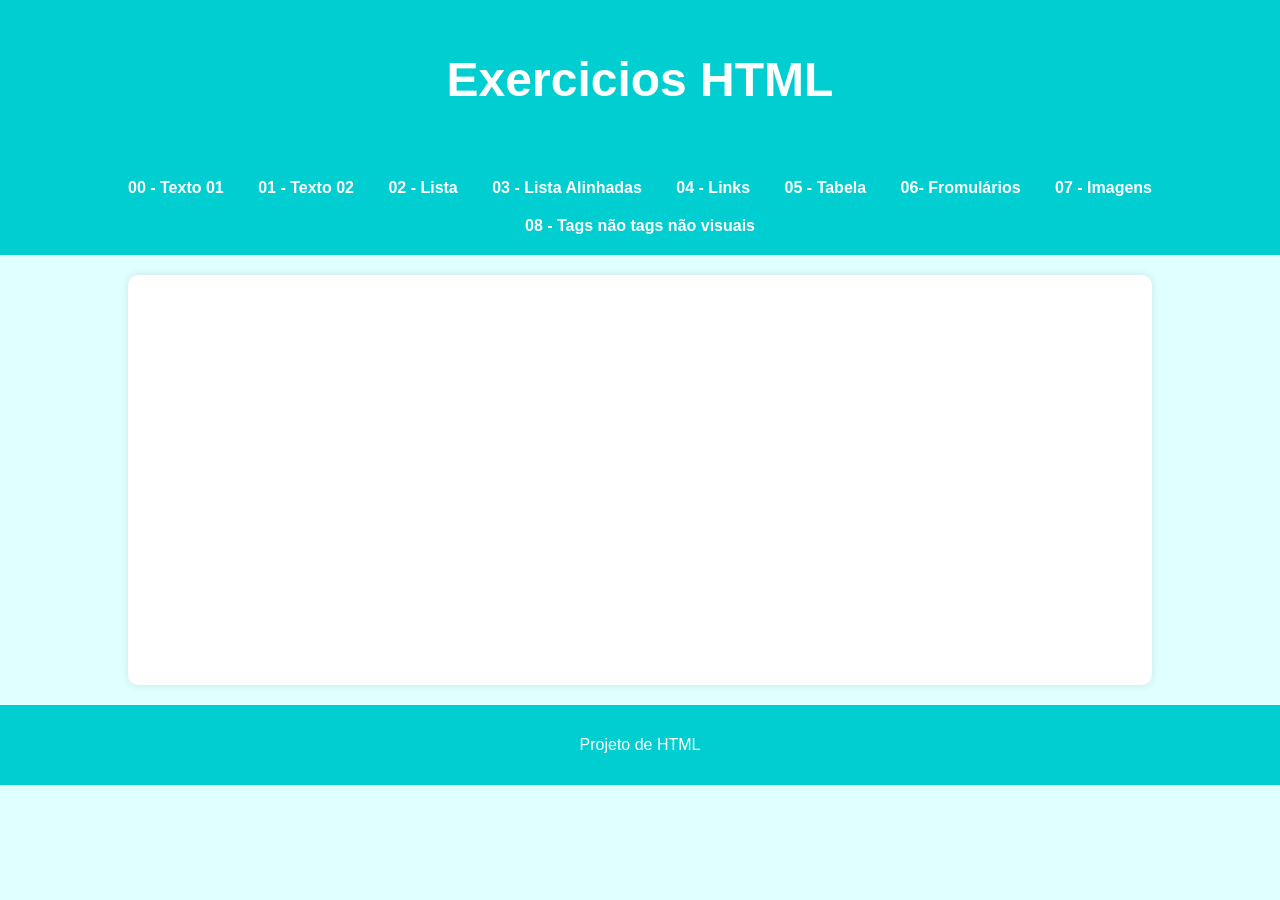
<file: index.html>
<!DOCTYPE html>
<html lang="pt-BR">
<head>
    <meta charset="UTF-8">
    <meta name="viewport" content="width=device-width, initial-scale=1.0">
    <title>Exercicios HTML</title>
    <link rel="stylesheet" href="style.css">
    <style>
        #conteudo{
            padding: 30px 0px;
        }
    </style>
</head>
<body>
    <header>
        <h1>Exercicios HTML</h1>
    </header>
    <nav>
        <a href="/texto1.html">00 - Texto 01</a>
        <a href="/texto2.html">01 - Texto 02</a>
        <a href="lista.html">02 - Lista</a>
        <a href="/listaAlinhadas.html">03 - Lista Alinhadas</a>
        <a href="/links.html">04 - Links</a>
        <a href="/tabela.html">05 - Tabela</a>
        <a href="/form.html">06- Fromulários</a>
        <a href="/imagens.html">07 - Imagens</a>
        <a href="/tagsNaoVisuais.html">08 - Tags não tags não visuais</a>
    </nav>
    <section id="conteudo"></section>
    <footer>
        <p>Projeto de HTML</p>
    </footer>
</body>
</html>
</file>
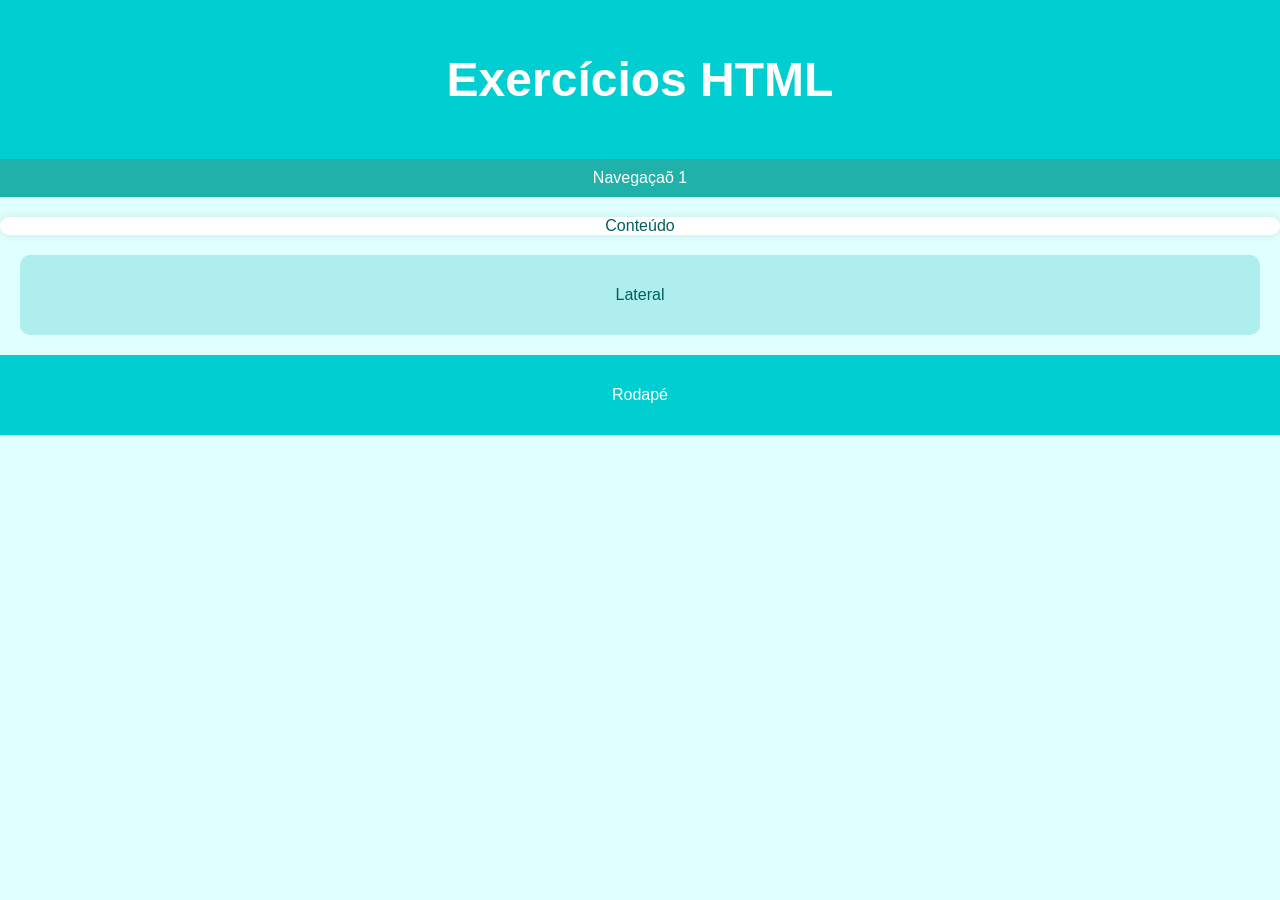
<file: anatomiaHTML.html>
<!DOCTYPE html>
<html lang="pt-BR">
<head>
    <meta charset="UTF-8">
    <meta name="viewport" content="width=device-width, initial-scale=1.0">
    <title>Anatomia HTML</title>
    <link rel="stylesheet" href="anatomiaHTML.css">
</head>
<body>
    <header>
        <h1>Exercícios HTML</h1>
    </header>
    <nav>
        <a href="./">Navegaçaõ 1</a>
    </nav>
    <section id="conteudo">
        <p>Conteúdo</p>
    </section>
    <aside>
        <p>Lateral</p>
    </aside>
    <footer>
        <p>Rodapé</p>
    </footer>
</body>
</html>
</file>
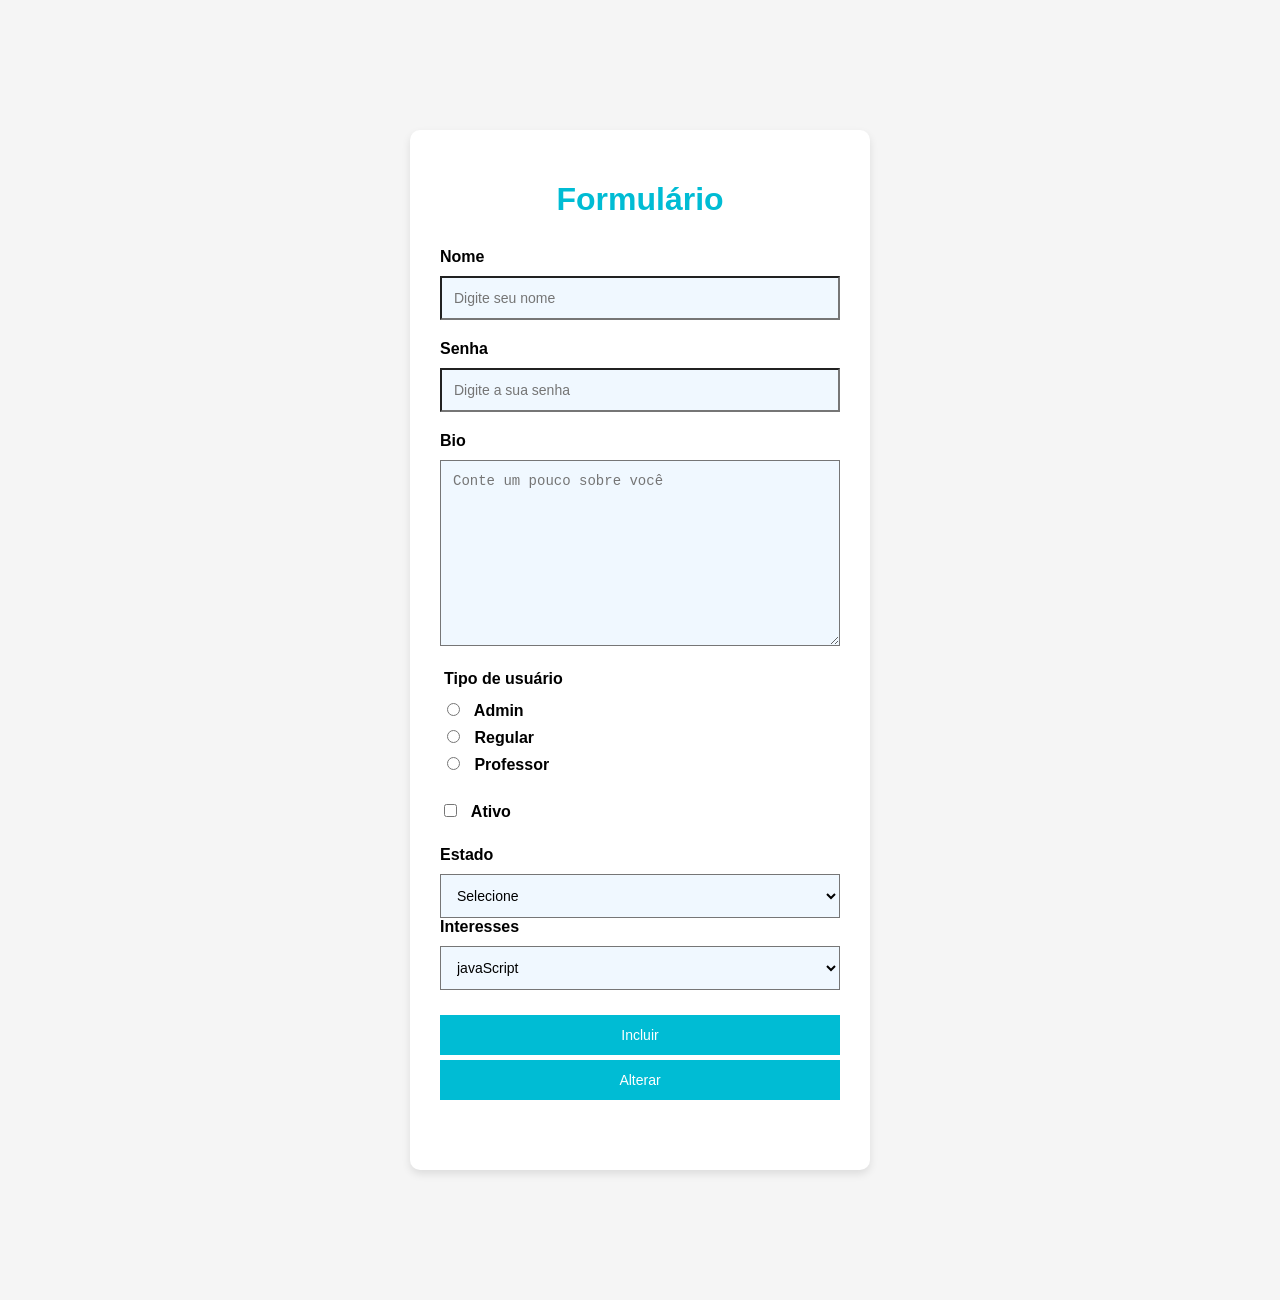
<file: form.html>
<!DOCTYPE html>
<html lang="pt-BR">
<head>
    <meta charset="UTF-8">
    <meta name="viewport" content="width=device-width, initial-scale=1.0">
    <title>Formulário</title>
    <style>
        /*reset estrutura básica*/
        body{
            font-family: Arial, Helvetica, sans-serif;
            margin: 100px;
            padding: 100px;
            background-color: #f5f5f5;
            display: flex;
            justify-content: center;
            align-items: center;
            height: 100vh;
        }

        .form-container{
            background-color: #fff;
            border-radius: 10px;
            box-shadow: 0 4px 8px rgba(0, 0, 0, 0.1);
            padding: 30px;
            width: 100%;
            max-width: 400px;
        }

        h1{
            text-align: center;
            color: #00bcd4;
            margin-bottom: 30px;
        }

        form{
            display: flex;
            flex-direction: column;
        }

        .form-group{
            margin-bottom: 20px;
        }

        label{
            font-weight: bold;
            margin-bottom: 5px;
            display: block;
        }

        input,
        textarea,
        select,
        button{
            width: 100%;
            padding: 12px;
            margin-top: 5px;
            border: 1px soldid #ccc;
            font-size: 14px;
            box-sizing: border-box;
            background-color: #f0f8ff;
        }
        input[type="radio"],
        input[type="checkbox"]{
            display: inline-block;
            width: auto;
            margin-right: 10px;
        }

        button{
            background-color: #00bcd4;
            color: white;
            border: none;
            cursor: pointer;
            transition: background-color 0.3s;
        }
        button:hover{
            background-color: #0097a7;
        }
        
        select, 
        textarea{
            transition: border-color 0.3s;
        }

        input:focus, 
        textarea:focus,
        select:focus{
            border-color: #00bcd4;
            outline:none;
        }

        fieldset{
            border: none;
            padding: 0;
        }

        legend{
            font-weight: bold;
            margin-bottom: 10px;
        }

        .buttons{
            display: flex;
            justify-content: space-between;
            gap: 10px;
        }

    </style>
</head>
<body>
    <div class="form-container">
        <h1>Formulário</h1>

        <form Method="post" action="http://localhost:3003/usuarios">
            <input type="hidden" name="id" value="3">

            <div class="form-group">
                <label for="name">Nome</label>
                <input type="text" id="name" name="name" placeholder="Digite seu nome">
            </div>

            <div class="form-group">
                <label for="senha">Senha</label>
                <input type="password" name="senha" id="senha" placeholder="Digite a sua senha">
            </div>

            <div class="form-group">
                <label for="bio">Bio</label>
                <textarea name="bio" id="bio" cols="30" rows="10" placeholder="Conte um pouco sobre você"></textarea>
            </div>
            <fieldset class="form-group">
                <legend>Tipo de usuário</legend>
                <label for="admin">
                    <input type="radio" name="tipo" id="admin" value="admin"> Admin
                </label>
                <label for="regular">
                    <input type="radio" name="regular" id="regular" value="regular"> Regular
                </label>
                <label for="professor">
                    <input type="radio" name="tipo" id="professor" value="professor"> Professor
                </label>
            </fieldset>

            <div class="form-group">
                <label for="ativo">
                    <input type="checkbox" name="ativo" id="ativo"> Ativo
                </label>

            </div>

            <div class="form-group">
                <label for="estado">Estado</label>
                <select name="estado" id="id">
                    <option value="">Selecione</option>
                    <option value="ac">Acre</option>
                    <option value="ba">Bahia</option>
                    <option value="ce">Ceara</option>
                    <option value="df">Distrito Federal</option>
                    <option value="mg">Minas Gerais</option>
                    <option value="pa">Pará</option>
                    <option value="pr">Paraná</option>
                    <option value="rs">Rio Grande do Sul</option>
                    <option value="sc">Santa Catarina</option>
                    <option value="sp">São Paulo</option>
                </select>
            <div class="form-group">
                <label for="interesses">Interesses</label>
                <select name="interesses" id="interesses" multiple-size="7">
                    <option value="js">javaScript</option>
                    <option value="java">Java</option>
                    <option value="php">PHP</option>
                    <option value="python">Python</option>
                    <option value="go">Go</option>
                    <option value="c">C</option>
                </select>
            </div>
                
            <div class="form-group button">
                <button type="submit">Incluir</button>
                <button formaction="http://localhost:3003/usuarios/3" type="submit">Alterar</button>
            </div>
            </div>
        </form>
    </div>
</body>
</html>
</file>
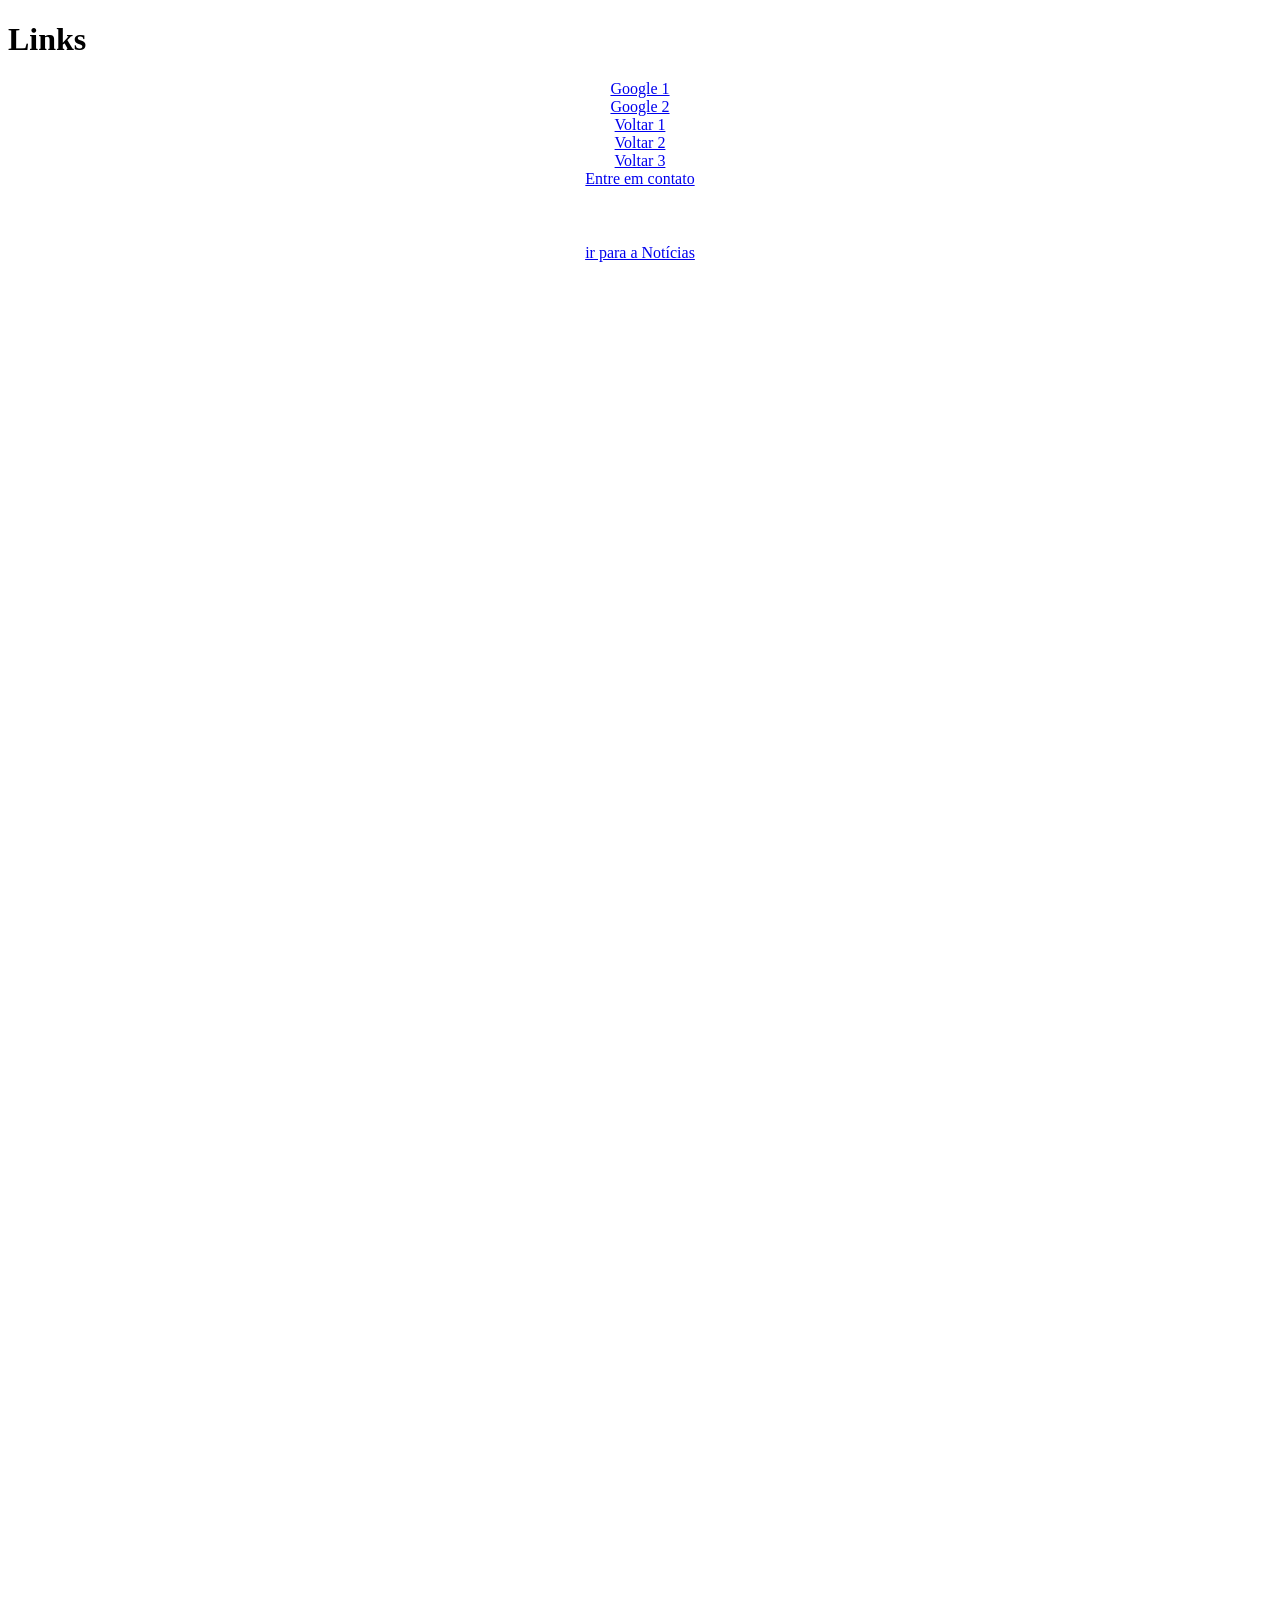
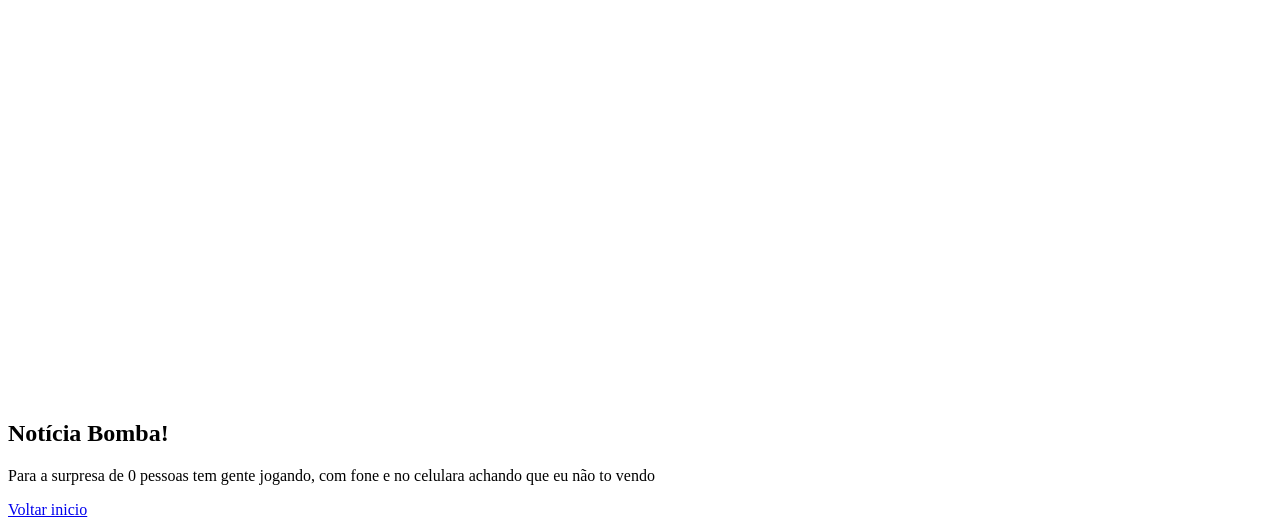
<file: links.html>
<!DOCTYPE html>
<html lang="pt-br">
<head>
    <meta charset="UTF-8">
    <meta name="viewport" content="width=device-width, initial-scale=1.0">
    <title>Link</title>
</head>
<body>
    <h1>Links</h1>

    <!-- URL Absoluta -->
    <div style="display: flex; flex-direction: column; align-items: center;">
        <a id="inicio"href="https://www.google.com.br">Google 1</a>
        <a href="https://www.google.com.br" target="_blank">Google 2</a>

        <!-- URL relativa -->
        <a href="listaAlinhadas.html">Voltar 1</a>
        <a href="/listaAlinhadas.html">Voltar 2</a>
        <a href="./listaAlinhadas.html">Voltar 3</a>

        <a href="mailto:jonasmarchi12@gmail.com">Entre em contato</a><br><br>
    </div>

    <div id="noticia" style="position: absolute; top: 2000px;">
        <h2>Notícia Bomba!</h2>
        <p>Para a surpresa de 0 pessoas tem gente jogando, com fone e no celulara achando que eu não to vendo</p>
        <a href="#inicio">Voltar inicio</a>
    </div>

    <div style="text-align: center; margin-top: 20px;">
        <a href="#noticia">ir para a Notícias</a>

    </div>
</body>
</html>
</file>
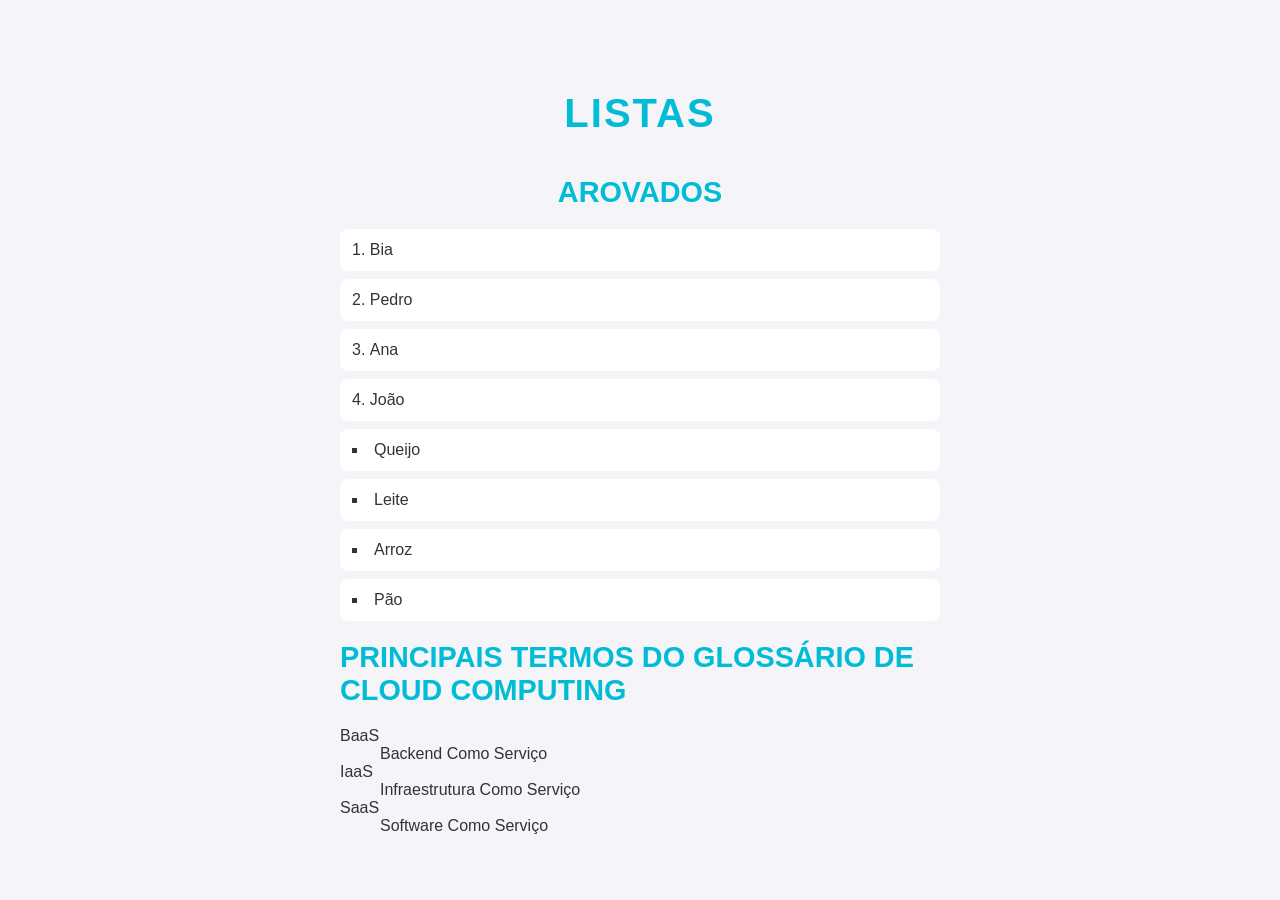
<file: lista.html>
<!DOCTYPE html>
<html lang="pt-br">
<head>
    <meta charset="UTF-8">
    <meta name="viewport" content="width=device-width, initial-scale=1.0">
    <title>Listas</title>
    <style>
        body{
            font-family: Arial, Helvetica, sans-serif;
            background-color: #f4f4f9;
            color: #333;
            margin: 0;
            padding: 0;
            display: flex;
            flex-direction: column;
            align-items: center;
            justify-content: center;
            min-height: 100vh;
        }

        /*Cabeçalho principal*/
        h1{
            font-size: 2.5rem;
            color: #00bcd4;
            margin-bottom: 20px;
            text-transform: uppercase;
            letter-spacing: 2px;
            text-align: center;
        }
        h2{
            font-size: 1.8rem;
            color: #00bcd4;
            margin: 20px 0;
            text-transform: uppercase;
        }
        ol, ul, dl{
            margin: 0;
            padding: 0;
            list-style-position: inside;
            width: 100%;
            max-width: 600px;
        }
        ol li, ul li{
            background-color: #ffffff;
            border-radius: 8px;
            padding: 12px;
            margin-bottom: 8px;
            box-shadow: 0 4px 6px rgba(0, 0, 0, 0);
        }
        ol li:hover, ul li:hover{
            transform: translate(-5px);
            background-color: #00bcd4;
            color: #ffffff;
        }
        /*lista de definição*/
        d1 dt{
            font-weight: bold;
            color: #00bcd4;
            margin-top: 20px;
        }
        d1 dd{
            padding: 8px 16 px;
            background-color: #ffffff;
            border-radius: 8px;
            box-shadow: 0 4px 6px rgba(0, 0, 0, 0.1);
            margin-bottom: 8px;
            transition: transfomr 0.3s ease, background-color 0.3s ease;
        }
        d1 dd:hover{
            transform:translateY(-5px);
            background-color: #00bcd4;
            color: #fff;
        }
        h1, h2, ol li, ul li, d1 dd{
            transition: transfomr 0.3s ease, box-shadow 0.3s ease;
        }
        h1:hover, h2:hover, ol li:hover, ul li:hover, d1 dd:hover{
            box-shadow: 0 6px 12px rgba(0, 188, 212, 0.3,);
        }
    </style>
</head>
<body>
    <h1>Listas</h1>

    <!-- Lista ordenada -->
     <h2>Arovados</h2>
     <!-- ol é a estrutura onde estao todos os componenetes de uma lista -->
     <ol>
        <li>Bia</li>
        <li>Pedro</li>
        <li>Ana</li>
        <li>João</li>
    <ol>
            <!-- Lista não ordenada -->
    <ul>
        <li>Queijo</li>
        <li>Leite</li>
        <li>Arroz</li>
        <li>Pão</li>
    </ul>

    <!-- Lista de definição -->
    <h2>Principais termos do glossário de Cloud Computing</h2>
    <dl>
        <dt>BaaS</dt>
        <dd>Backend Como Serviço</dd>
        <dt>IaaS</dt>
        <dd>Infraestrutura Como Serviço</dd>
        <dt>SaaS</dt>
        <dd>Software Como Serviço</dd>
    </dl>
</body>
</html>
</file>
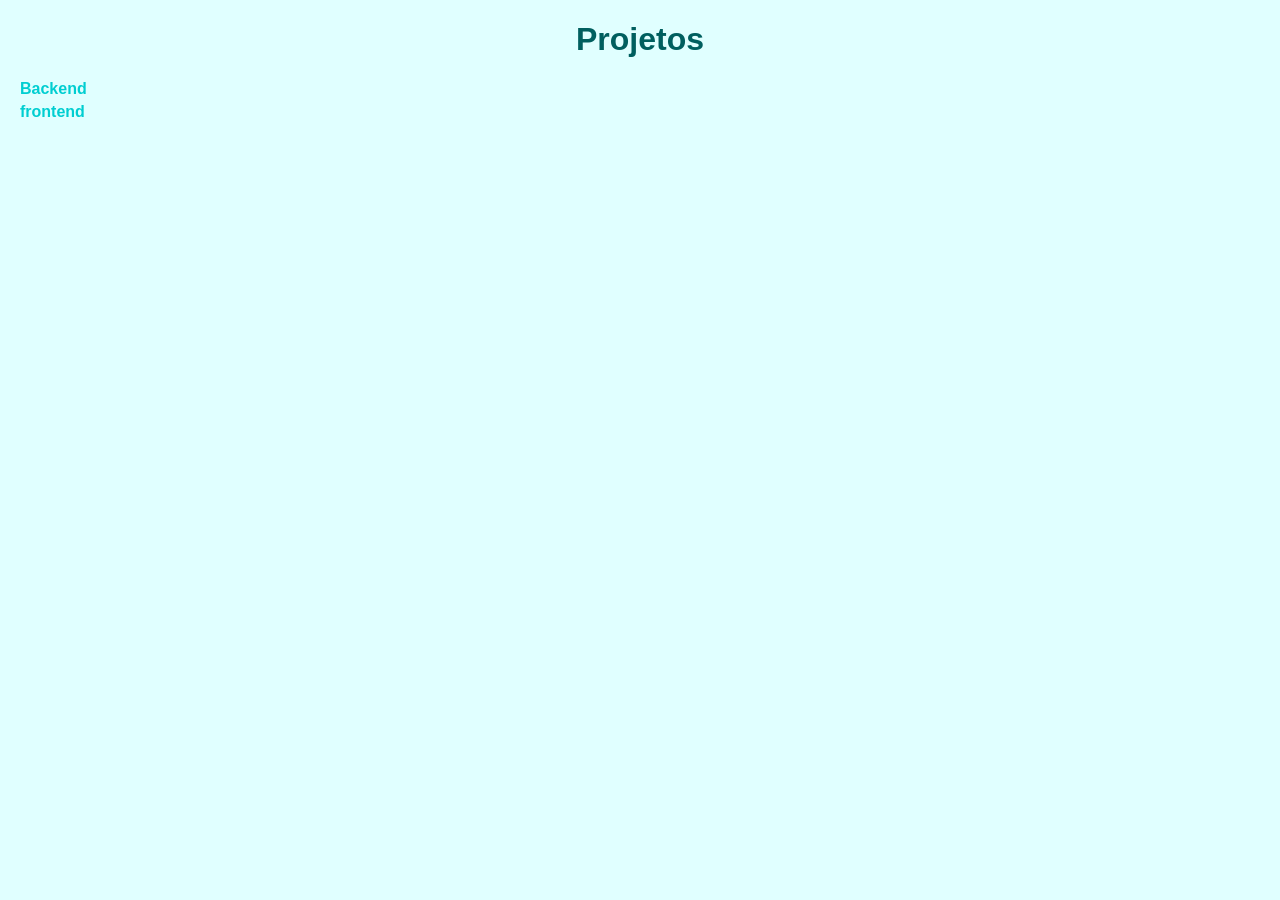
<file: listaAlinhadas.html>
<!DOCTYPE html>
<html lang="pt-br">
<head>
    <meta charset="UTF-8">
    <meta name="viewport" content="width=device-width, initial-scale=1.0">
    <title>Listas Alinhadas</title>
    <style>
        /*Estilo global*/
        body{
            font-family: Arial, Helvetica, sans-serif;
            background-color: #E0FFFF;
            color:#005f5f;
            margin: 0;
            padding: 0;
            text-align: center;
        }

        /*Cabeçalho*/
        header{
            background-color: #00ced1;
            color:white;
            padding: 20px;
            font-size: 1.5rem;
        }

        .tree{
            list-style-type: none; /*Remove marcadores padrão da lista*/
            padding: 0;
            margin: 0;
            text-align: left;
        }

        .tree li{
            padding-left: 20px;
            margin: 5px 0;
        }

        .tree span[wm-folder]{
            cursor: pointer;
            font-weight: bold;
            color: #00ced1;
        }

        .tree li > ul{
            display: none;
            margin-left: 20px;
        }

        .tree li > ul li{
            padding-left: 20px;
        }

        .tree li > ul li:hover{
            color: #005f5f;
            border-radius: 5px;
            transition: 0.3s;
        }

        .tree li > span[wm-folder]:hover{
            color: #005f5f;
        }
        
    </style>
</head>
<body>
    <h1>Projetos</h1>
    <ul class="tree">
        <li>
            <span wm-folder>Backend</span>
            <ul>
                <li>
                    <span wm-folder>app</span>
                    <ul>
                        <li>produto.js</li>
                        <li>usuario.js</li>
                        <li>venda.js</li>
                    </ul>
                </li>
                <li>
                    <span wm-folder>config</span>
                    <ul>                        
                        <li>banco.js</li>
                        <li>rotas.js</li>
                        <li>servidor.js</li>
                    </ul>
                </li>
            </ul>
        </li>
        <li>
            <span wm-folder>frontend</span>
            <ul>
                <li>
                    <span wm-folder>public</span>
                    <ul>
                        <li>app.cs</li>
                        <li>app.js</li>
                        <li>index.html</li>
                    </ul>
                </li>
            </ul>
        </li>
    </ul>

    <link rel="stylesheet" href="http://files.cod3r.com.br/curso-web/tree.css">
    <script>
        document.querySelectorAll('[wm-folder]').forEach(folder=> {
            folder.onclick = function(e){
                const ul = folder.nextElementSibling
                const d = ul.style.display
                ul.style.display = d === 'none' ? 'block' : 'none'
            }
        })
    </script>
</body>
</html>
</file>
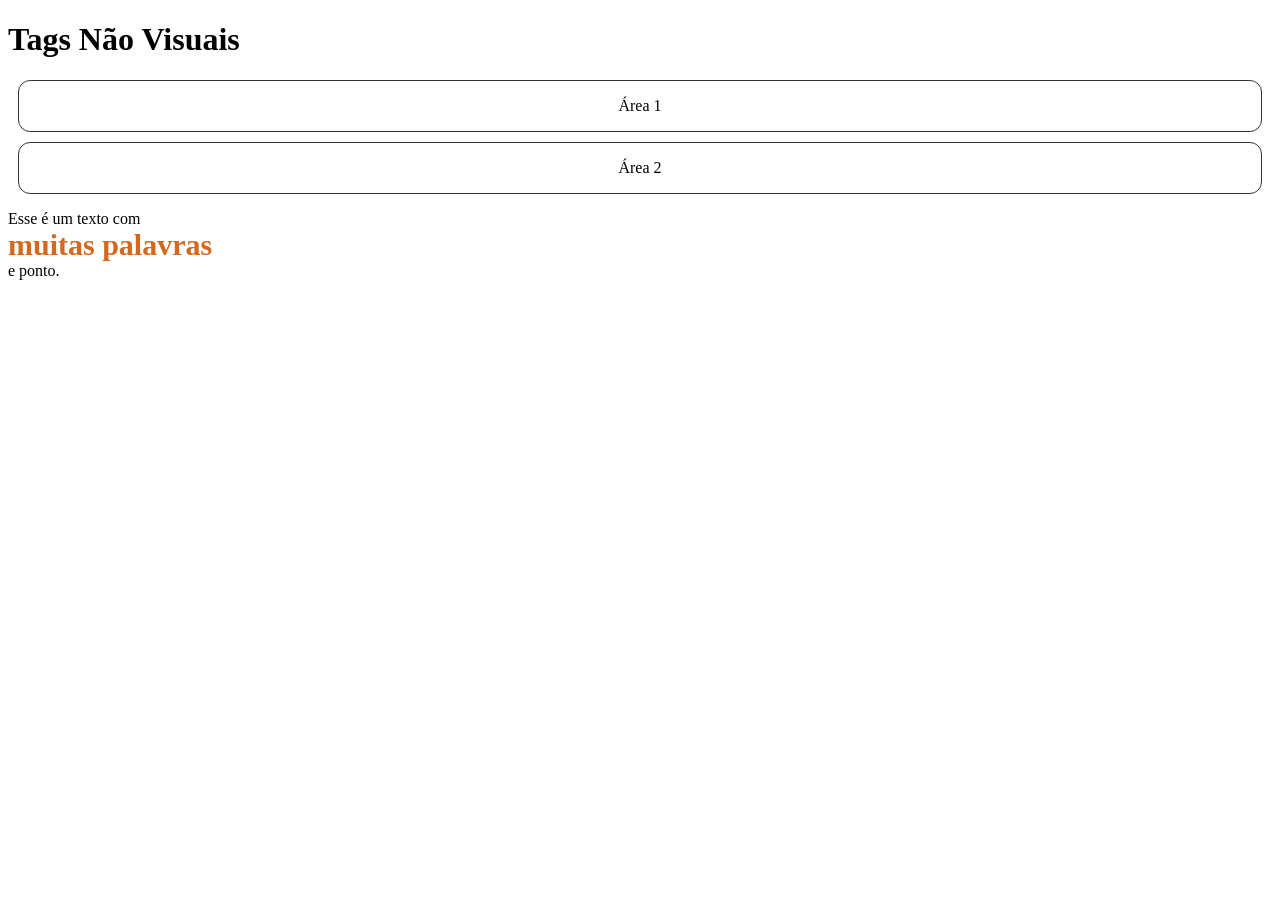
<file: tabela.html>
<!DOCTYPE html>
<html lang="pt-br">
<head>
    <meta charset="UTF-8">
    <meta name="viewport" content="width=device-width, initial-scale=1.0">
    <title>Tags Não Visuais</title>
    <style>
        div{
            display: flex; /*inline faz ele identificar como uma linha*/
            border: 1px solid #333;
            border-radius: 12px;
            margin: 10px;
            align-items: center;
            justify-content: center;
            text-align: center;
        }
        span{
            display: block;
        }
        .diferente{
            font-weight: bold;
            font-size: 30px;
            color: chocolate;
        }
    </style>
</head>
<body>
    <h1>Tags Não Visuais</h1>

    <!-- 
        Tags Semânticas:

        section - agrupamento temático de conteúdo
        article - conteúdo auto contido 
        header - cabeçalho do documento
        footer - rodapé do documento
        nav - agrupa os links de navegação
        aside - de lado (ex. sidebar). Relacionado com o conteúdo em volta (adendo).
        details - exibe detalhes que podem ser exibidos ou escondidos

        as famosas...
        div - divisão do conteúdo
        span - usado para agrupar elementos inline
    
    -->
    <div>
        <p>Área 1</p>
    </div>
    <div>
        <p>Área 2</p>
    </div>

    <p>
        Esse é um texto com <span class="diferente">muitas palavras</span> e ponto.
    </p>
</body>
</html>
</file>
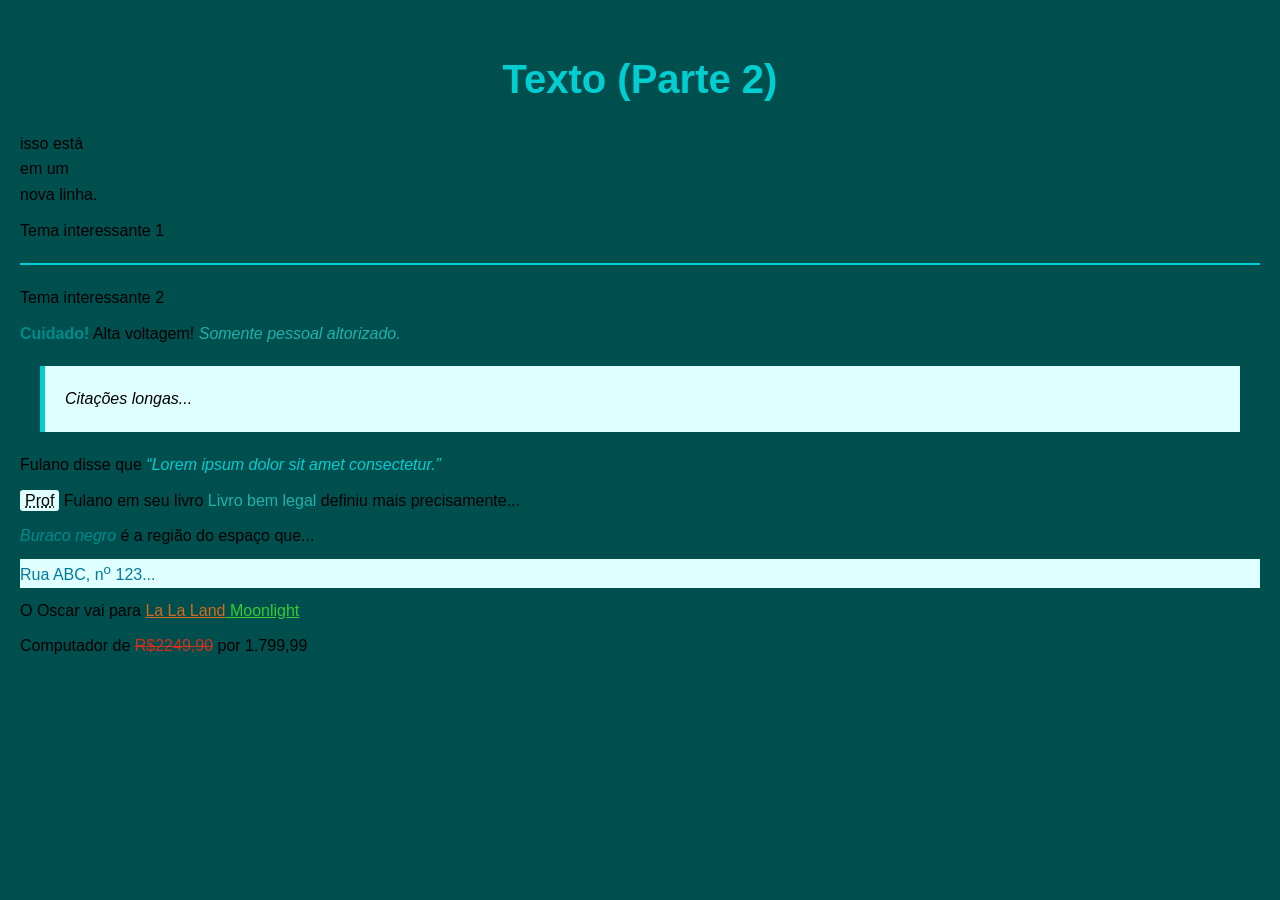
<file: texto1.html>
<!DOCTYPE html>
<html lang="pt-br">
<head>
    <meta charset="UTF-8">
    <meta http-equiv="X-UA-Compatible" content="IE=edge">
    <meta name="viewport" content="width=device-width, initial-scale=1.0">
    <title>Tags de texto 02</title>
    <style>
       
        /*Estilo geral*/
        body{
            font-family: 'Arial', sans-serif;
            background-color: #004f4f;
            line-height: 1.6;
            margin: 0;
            padding: 20px;
            align-items: center;
            justify-content: center;
        }
       
        /*Estilo para h1*/
        h1{
            color: #00ced1; /*Ciano médio*/
            text-align: center;
            font-size: 2.5rem;
            margin-bottom: 20px;
        }


        /*quebra de linha e quebre temática*/
        p{
            margin: 10px 0;
        }


        hr{
            border: 1px solid #00ced1;
            margin: 20px 0;
        }
        /* Estilo para a marcação semântica*/
        strong{
            font-weight: bold;
            color: #008b8b;
        }
        em{
            font-style: italic;
            color: #20b2aa;
        }
        blockquote{
            background-color: #e0ffff;
            border-left: 5px solid #00ced1;
            margin: 20px;
            padding: 10px 20px;
            font-style: italic;
        }


        q{
            color: #00ced1;
            font-style: italic;
        }


        /*Outras tags*/
        abbr{
            background-color: #e0ffff;
            padding: 2px 5px;
            border-radius: 3px;
        }


        cite{
            font-style: normal;
            color: #20b2aa;
        }


        dfn{
            font-style: italic;
            color:#008b8b;
        }
        address{
            font-style: normal;
            font-size: 1rem;
            color: #007a99;
            background-color: #e0ffff;
        }
        /*para o texto cortado e inserido*/
        del{
            color: #d2691e;
            text-decoration: underline;
        }
        ins{
            color: #32cd32;
            text-decoration: underline;
        }
        s{
            color: #d2301e;
            text-decoration: line-through;
        }
        </style>
</head>
<body>
    <h1>Texto (Parte 2)</h1>


    <!-- Quebra de linha e quebra temática -->
     <p>isso está <br> em um <br> nova linha.</p>
     <p>Tema interessante 1</p>
     <hr>
     <p>Tema interessante 2</p>


     <!-- Marcação semânticas -->


     <p><strong>Cuidado!</strong> Alta voltagem! <em>Somente pessoal altorizado.</em></p>
     <blockquote cite="https://en.wikipedia.org.wiki/Wikipedia"><p>Citações longas...</p></blockquote>
     <p>Fulano disse que <q>Lorem ipsum dolor sit amet consectetur.</q> </p>


     <!-- outras tags -->
      <p>
        <abbr title="Professor">Prof</abbr> Fulano em seu livro
        <cite>Livro bem legal</cite> definiu mais precisamente...
      </p>


      <p><dfn>Buraco negro</dfn> é a região do espaço que...</p>
      <address>
        <p>Rua ABC, n<sup>o</sup> 123...</p>
      </address>


      <p>O Oscar vai para <del>La La Land</del><ins> Moonlight</ins></p>
      <p>Computador de <s>R$2249,90</s> por 1.799,99</p>
</body>
</html>
</file>
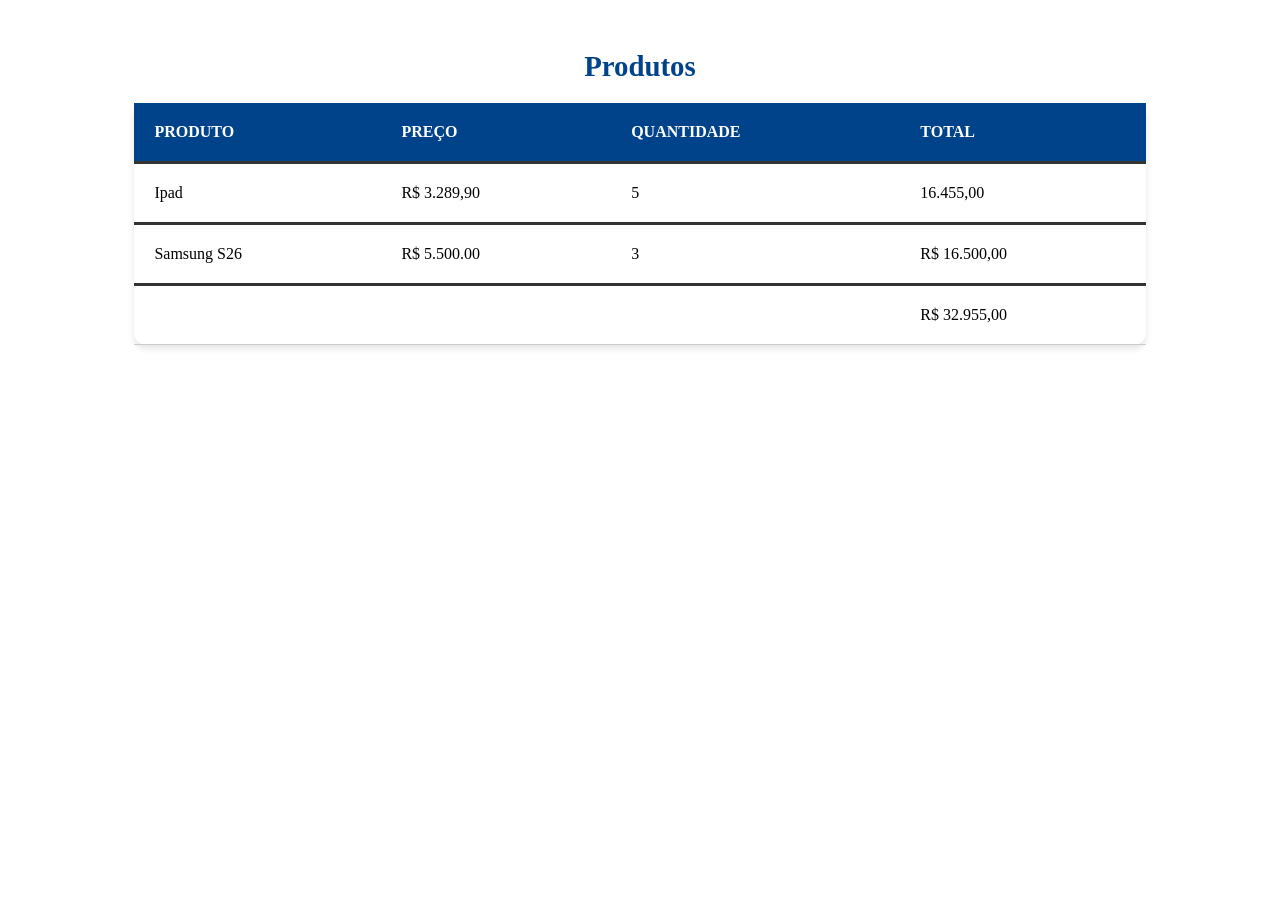
<file: texto2.html>
<!DOCTYPE html>
<html lang="pt-br">
<head>
    <meta charset="UTF-8">
    <meta name="viewport" content="width=device-width, initial-scale=1.0">
    <title>Tabela</title>
    <style>
        /*estilo geral da tabela*/
        table{
            width: 80%;
            margin: 50px auto;
            border-collapse: collapse;
            box-shadow: 0 4px 6px rgba(0, 0, 0, 0.1);
            border-radius: 12px;
        }
        caption{
            font-size: 1.8rem;
            font-weight: bold;
            color: #00438a;
            margin-bottom: 20px;
        }
        th,td{
            padding: 20px;
            text-align: left;
            font-size: 1rem;
            border-bottom: 1px solid #ccc;
        }
        th{
            background-color: #00438a;
            color: #fff;
            text-transform: uppercase;
        }
        thead tr{
            border-bottom: 3px solid #333;
        }
        tbody tr:hover{
            background-color: #e0f7fa;
        }
        tffot{
            background-color: #e0f7fa;
        }
        tfoot td{
            border-top: 2px solid #333;
        }
    </style>
</head>
<body>
    <table>
        <caption>Produtos</caption> 
        <thead>
            <!-- a linha é a tr -->
            <tr>
                <!-- th é para o head e td para o body -->
                <th>Produto</th>
                <th>Preço</th>
                <th>Quantidade</th>
                <th>Total</th>
            </tr>
            <tr>
                <td>Ipad</td>
                <td>R$ 3.289,90</td>
                <td>5</td>
                <td>16.455,00</td>
            </tr>
            <tr>
                <td>Samsung S26</td>
                <td>R$ 5.500.00</td>
                <td>3</td>
                <td>R$ 16.500,00</td>

            </tr>
        </thead>
        <tbody>
            <!-- no tbody normalmente vai ficar as funcoes -->
            <tfoot>
                <td colspan="3"></td>
                <td>R$ 32.955,00</td>
            </tfoot>
        </tbody>
    </table>
</body>
</html>
</file>
<file: style.css>
body {
    font-family: Arial, sans-serif;
    background-color: #E0FFFF; /* Azul-celeste claro */
    color: #005F5F; /* Ciano escuro para contraste */
    margin: 0;
    padding: 0;
    text-align: center;
}

header {
    background-color: #00CED1; /* Ciano escuro */
    color: white;
    padding: 20px;
    font-size: 1.5em;
}

nav {
    background-color: #00CED1;
    ; /* Verde-mar médio */
    padding: 10px;
}

nav a {
    color: white;
    padding: 10px 15px;
    text-decoration: none   ;
    display: inline-block;
    font-weight: bold;
    transition: 0.3s;
}

nav a:hover {
    border-radius: 5px;
}

#conteudo {
    padding: 30px;
    background-color: white;
    margin: 20px auto;
    width: 80%;
    height: 350px;
    border-radius: 10px;
    box-shadow: 0 0 10px rgba(0, 0, 0, 0.1);
}

footer {
    background-color: #00CED1;
    color: white;
    padding: 15px;
    margin-top: 20px;
}
</file>
<file: anatomiaHTML.css>
body{
    font-family: Arial, Helvetica, sans-serif;
    background-color: #e0ffff;
    color: #005f5f;
    margin: 0;
    padding: 0;
    text-align: center;
}

header{
    background-color: #00ced1;
    color: white;
    padding: 20px;
    font-size: 1.5rem;
}

nav{
    background-color: #20b2aa;
    padding: 10px;
}

nav a{
    color: white;
    text-decoration: none;
    padding: 10px 15px;
}

nav a:hover{
    background-color: #008b8b;
    border-radius: 5px;
}

#conteudo{
    padding: 30;
    background-color: white;
    margin: 20px auto;
    border-radius: 10px;
    box-shadow: 0 0 10px rgba(0, 0, 0, 0.1);
}

aside{
    background-color: #afeeee;
    padding: 15px;
    margin: 20px;
    border-radius: 10px;
}

footer{
    background-color: #00ced1;
    color: white;
    padding: 15px;
    margin-top: 20px;
    
}
</file>
